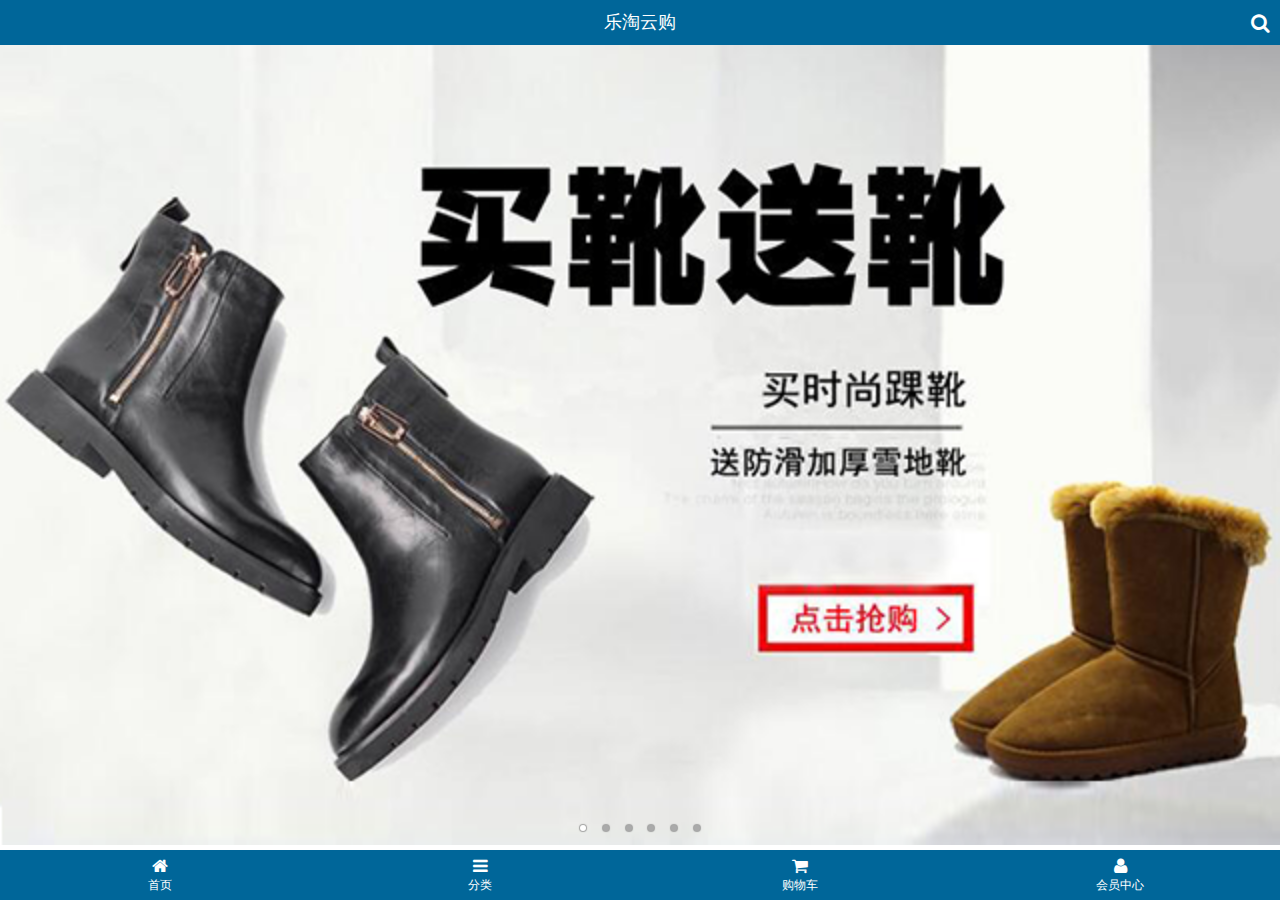
<file: public/LTmobile/index.html>
<!DOCTYPE html>
<html lang="en">
<head>
    <meta charset="UTF-8">
    <meta name="viewport" content="width=device-width, user-scalable=no, initial-scale=1.0">
    <meta http-equiv="X-UA-Compatible" content="ie=edge">
    <title>乐淘----W</title>

    <link type="image/x-icon" rel="shortcut icon" href="./images/favicon.ico">

    <!-- 1、mui的css -->
    <link rel="stylesheet" href="./lib/mui/css/mui.min.css">
    <!-- 2、图标css -->
    <link rel="stylesheet" href="./lib/fontAwesome/css/font-awesome.min.css">
    <!-- 3、自己的css -->
    <link rel="stylesheet" href="./less/index.css">
</head>
<body>
   <header id="header">
        <h4>乐淘云购</h4>
        <a href="#" class="icon-search">
            <i class="fa fa-search"></i>
        </a>
   </header>

   <main id="main" class="mui-scroll-wrapper">
        <div class="mui-scroll">
            <section id="slide">
                    <div class="mui-slider">
                        <div class="mui-slider-group mui-slider-loop">
                            <div class="mui-slider-item mui-slider-item-duplicate">
                                <a href="#">
                                    <img src="./images/banner6.png" alt="">
                                </a>
                            </div>
                            <!--第一个内容区容器-->
                            <div class="mui-slider-item">
                            <!-- 具体内容 -->
                                <a href="#">
                                    <img src="./images/banner1.png" alt="">
                                </a>
                            </div>
                            <div class="mui-slider-item">
                                <a href="#">
                                    <img src="./images/banner2.png" alt="">
                                </a>
                            </div>
                            <div class="mui-slider-item">
                                <a href="#">
                                    <img src="./images/banner3.png" alt="">
                                </a>
                            </div>
                            <div class="mui-slider-item">
                                <a href="#">
                                    <img src="./images/banner4.png" alt="">
                                </a>
                            </div>
                            <div class="mui-slider-item">
                                <a href="#">
                                    <img src="./images/banner5.png" alt="">
                                </a>
                            </div>
                            <div class="mui-slider-item">
                                <a href="#">
                                    <img src="./images/banner6.png" alt="">
                                </a>
                            </div>
                            <div class="mui-slider-item mui-slider-item-duplicate">
                                <a href="#">
                                    <img src="./images/banner1.png" alt="">
                                </a>
                            </div>
                        </div>
                        <div class="mui-slider-indicator">
                            <div class="mui-indicator mui-active"></div>
                            <div class="mui-indicator"></div>
                            <div class="mui-indicator"></div>
                            <div class="mui-indicator"></div>
                            <div class="mui-indicator"></div>
                            <div class="mui-indicator"></div>
                        </div>
                    </div>
            </section>
            <nav id="nav">
                <div class="mui-row">
                    <div class="mui-col-xs-4">
                        <a href="#" class="nav-list">
                            <img src="./images/nav1.png" alt="">
                        </a>
                    </div>
                    <div class="mui-col-xs-4">
                        <a href="#" class="nav-list">
                            <img src="./images/nav2.png" alt="">
                        </a>
                    </div>
                    <div class="mui-col-xs-4">
                        <a href="#" class="nav-list">
                            <img src="./images/nav3.png" alt="">
                        </a>
                    </div>
                    <div class="mui-col-xs-4">
                        <a href="#" class="nav-list">
                            <img src="./images/nav4.png" alt="">
                        </a>
                    </div>
                    <div class="mui-col-xs-4">
                        <a href="#" class="nav-list">
                            <img src="./images/nav5.png" alt="">
                        </a>
                    </div>
                    <div class="mui-col-xs-4">
                        <a href="#" class="nav-list">
                            <img src="./images/nav6.png" alt="">
                        </a>
                    </div>
                </div>
            </nav>
            <!-- 广告栏 begin -->
            <section id="adv" class="clearfix">
                <div class="adv-left">
                    <div class="mui-row">
                        <div class="mui-col-xs-6">
                            <a href="#">
                                <img src="./images/active1.png" alt="">
                            </a>                            
                        </div>
                        <div class="mui-col-xs-6">
                            <a href="#">
                                <img src="./images/active2.png" alt="">
                            </a>  
                        </div>
                        <div class="mui-col-xs-6">
                            <a href="#">
                                <img src="./images/active4.png" alt="">
                            </a>  
                        </div>
                        <div class="mui-col-xs-6">
                            <a href="#">
                                <img src="./images/active5.png" alt="">
                            </a>  
                        </div>
                    </div>
                </div>
                <div class="adv-right">
                    <a href="#" style="background-color:#94cdc4;">
                        <img src="./images/active3.png" alt="">
                    </a>
                </div>
            </section>
            <!-- 广告栏 end -->
            <section id="brand">
                <h5>
                    <img src="./images/title0.png" alt="">
                </h5>
                <div class="mui-row">
                    <div class="mui-col-xs-3">
                        <a href="#" class="brand-list">
                            <img src="./images/brand1.png" alt="">
                        </a>
                    </div>
                    <div class="mui-col-xs-3">
                        <a href="#" class="brand-list">
                            <img src="./images/brand2.png" alt="">
                        </a>
                    </div>
                    <div class="mui-col-xs-3">
                        <a href="#" class="brand-list">
                            <img src="./images/brand3.png" alt="">
                        </a>
                    </div>
                    <div class="mui-col-xs-3">
                        <a href="#" class="brand-list">
                            <img src="./images/brand4.png" alt="">
                        </a>
                    </div>
                    <div class="mui-col-xs-3">
                        <a href="#" class="brand-list">
                            <img src="./images/brand5.png" alt="">
                        </a>
                    </div>
                    <div class="mui-col-xs-3">
                        <a href="#" class="brand-list">
                            <img src="./images/brand6.png" alt="">
                        </a>
                    </div>
                    <div class="mui-col-xs-3">
                        <a href="#" class="brand-list">
                            <img src="./images/brand7.png" alt="">
                        </a>
                    </div>
                    <div class="mui-col-xs-3">
                        <a href="#" class="brand-list">
                            <img src="./images/brand8.png" alt="">
                        </a>
                    </div>
                </div>  
            </section>
            <section id="sport">
                <h5>
                    <img src="./images/title4.png" alt="">
                </h5>
                <div class="goods-con">
                    <div class="mui-row">
                        <div class="mui-col-xs-6">
                            <div class="goods">
                                <a href="#">
                                    <img src="./images/product.jpg" alt="">
                                    <p class="goods-title">
                                        adidas阿迪达斯 男式 场下休闲篮球鞋S83700 
                                    </p>
                                    <p class="goods-price">
                                        <span>￥560.00</span>
                                        <del>￥888.00</del>
                                    </p>
                                </a>
                                <button type="button" class="product-buy mui-btn mui-btn-primary">立即购买</button>
                            </div>
                        </div>
                        <div class="mui-col-xs-6">
                            <div class="goods">
                                <a href="#">
                                    <img src="./images/product.jpg" alt="">
                                    <p class="goods-title">
                                        adidas阿迪达斯 男式 场下休闲篮球鞋S83700 
                                    </p>
                                    <p class="goods-price">
                                        <span>￥560.00</span>
                                        <del>￥888.00</del>
                                    </p>
                                </a>
                                <button type="button" class="product-buy mui-btn mui-btn-primary">立即购买</button>
                            </div>
                        </div>
                    </div>
                </div>
            </section>
            <section id="woman">
                <h5>
                    <img src="./images/title2.png" alt="">
                </h5>
                <div class="goods-con">
                    <div class="mui-row">
                        <div class="mui-col-xs-6">
                            <div class="goods">
                                <a href="#">
                                    <img src="./images/product.jpg" alt="">
                                    <p class="goods-title">
                                        adidas阿迪达斯 男式 场下休闲篮球鞋S83700 
                                    </p>
                                    <p class="goods-price">
                                        <span>￥560.00</span>
                                        <del>￥888.00</del>
                                    </p>
                                </a>
                                <button type="button" class="product-buy mui-btn mui-btn-primary">立即购买</button>
                            </div>
                        </div>
                        <div class="mui-col-xs-6">
                            <div class="goods">
                                <a href="#">
                                    <img src="./images/product.jpg" alt="">
                                    <p class="goods-title">
                                        adidas阿迪达斯 男式 场下休闲篮球鞋S83700 
                                    </p>
                                    <p class="goods-price">
                                        <span>￥560.00</span>
                                        <del>￥888.00</del>
                                    </p>
                                </a>
                                <button type="button" class="product-buy mui-btn mui-btn-primary">立即购买</button>
                            </div>
                        </div>
                    </div>
                </div>
            </section>
            <section id="man">
                <h5>
                    <img src="./images/title3.png" alt="">
                </h5>
                <div class="goods-con">
                    <div class="mui-row">
                        <div class="mui-col-xs-6">
                            <div class="goods">
                                <a href="#">
                                    <img src="./images/product.jpg" alt="">
                                    <p class="goods-title">
                                        adidas阿迪达斯 男式 场下休闲篮球鞋S83700 
                                    </p>
                                    <p class="goods-price">
                                        <span>￥560.00</span>
                                        <del>￥888.00</del>
                                    </p>
                                </a>
                                <button type="button" class="product-buy mui-btn mui-btn-primary">立即购买</button>
                            </div>
                        </div>
                        <div class="mui-col-xs-6">
                            <div class="goods">
                                <a href="#">
                                    <img src="./images/product.jpg" alt="">
                                    <p class="goods-title">
                                        adidas阿迪达斯 男式 场下休闲篮球鞋S83700 
                                    </p>
                                    <p class="goods-price">
                                        <span>￥560.00</span>
                                        <del>￥888.00</del>
                                    </p>
                                </a>
                                <button type="button" class="product-buy mui-btn mui-btn-primary">立即购买</button>
                            </div>
                        </div>
                    </div>
                </div>
            </section>
        </div>
   </main>

   <footer id="footer">
        <div class="mui-row">
            <div class="mui-col-xs-3">
                <a href="./index.html" class="fa fa-home">
                    <p>首页</p>
                </a>
            </div>
            <div class="mui-col-xs-3">
                <a href="./category.html" class="fa fa-bars">
                    <p>分类</p>
                </a>
            </div>
            <div class="mui-col-xs-3">
                <a href="#" class="fa fa-shopping-cart">
                    <p>购物车</p>
                </a>
            </div>
            <div class="mui-col-xs-3">
                <a href="#" class="fa fa-user">
                    <p>会员中心</p>
                </a>
            </div>
        </div>
   </footer>

   <!-- 引入zepto的JS文件 （操作DOM和Ajax）-->
   <script src="./lib/zepto/zepto.min.js"></script>
   <!-- 引入mui的JS文件 -->
   <script src="./lib/mui/js/mui.min.js"></script>
   <!-- 引入模板引擎JS文件 -->
   <script src="./lib/artTemplate/template.js"></script>
   <!-- 引入主页的JS的文件 -->
   <script src="./js/index.js"></script>

</body>
</html>
</file>
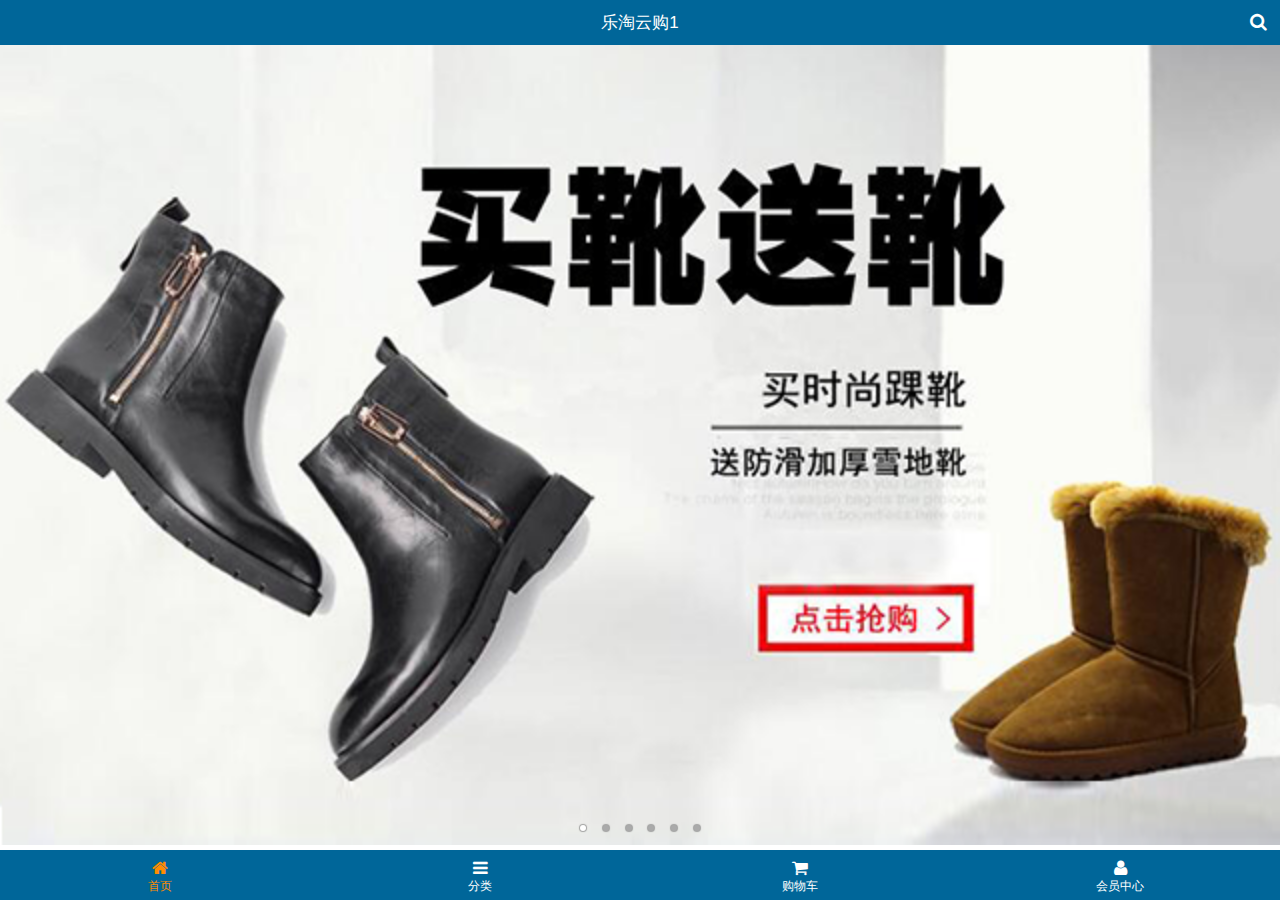
<file: public/mobile/index.html>
<!DOCTYPE html>
<html>
<head lang="en">
    <meta charset="UTF-8">
    <meta name="viewport" content="width=device-width, user-scalable=no, initial-scale=1.0"/>
    <meta content="yes" name="apple-mobile-web-app-capable">
    <meta content="black" name="apple-mobile-web-app-status-bar-style">
    <meta content="telephone=no" name="format-detection">
    <title>乐淘</title>
    <meta name="description" content="乐淘是中国最大的正品运动鞋、皮鞋网上专卖。乐淘网经营的品牌包括耐克、阿迪达斯、李宁、匡威等国内外知名品牌的篮球鞋,板鞋,休闲鞋,跑步鞋,帆布...">
    <meta name="Keywords" content="乐淘 乐淘鞋城 买鞋子 上乐淘 运动鞋 篮球鞋 帆布鞋 跑步鞋 男鞋 女鞋 足球鞋 休闲鞋 凉鞋 户外鞋 布洛克 高跟鞋 单鞋 豆豆鞋 乐福鞋 牛津鞋 凉拖 皮鞋 短靴 长靴 登山鞋 徒步鞋 硫化鞋 训练鞋 溯溪鞋 越野鞋 板鞋 足球鞋 网球鞋 赛车鞋 雪地靴 马丁靴 商务 英伦">
    <link type="image/x-icon" rel="shortcut icon" href="images/favicon.ico">
    <link rel="stylesheet" href="res/mui/css/mui.min.css"/>
    <link rel="stylesheet" href="res/fontAwesome/css/font-awesome.min.css"/>
    <link rel="stylesheet" href="css/common.css"/>
    <link rel="stylesheet" href="css/index.css"/>
</head>
<body>
<div class="cz_layout">
    <header class="cz_topBar">
        <span>乐淘云购1</span>
        <a class="icon_search fa fa-search" href="search.html"></a>
    </header>
    <div class="cz_container mui-scroll-wrapper">
        <div class="mui-scroll">
            <div class="cz_banner mui-slider">
                <div class="mui-slider-group mui-slider-loop">
                    <div class="mui-slider-item mui-slider-item-duplicate">
                        <a href="#"><img src="images/banner6.png"></a>
                    </div>
                    <div class="mui-slider-item mui-active">
                        <a href="#"><img src="images/banner1.png"></a>
                    </div>
                    <div class="mui-slider-item">
                        <a href="#"><img src="images/banner2.png"></a>
                    </div>
                    <div class="mui-slider-item">
                        <a href="#"><img src="images/banner3.png"></a>
                    </div>
                    <div class="mui-slider-item">
                        <a href="#"><img src="images/banner4.png"></a>
                    </div>
                    <div class="mui-slider-item">
                        <a href="#"><img src="images/banner5.png"></a>
                    </div>
                    <div class="mui-slider-item">
                        <a href="#"><img src="images/banner6.png"></a>
                    </div>
                    <div class="mui-slider-item mui-slider-item-duplicate">
                        <a href="#"><img src="images/banner1.png"></a>
                    </div>
                </div>
                <div class="mui-slider-indicator">
                    <div class="mui-indicator mui-active"></div>
                    <div class="mui-indicator"></div>
                    <div class="mui-indicator"></div>
                    <div class="mui-indicator"></div>
                    <div class="mui-indicator"></div>
                    <div class="mui-indicator"></div>
                </div>
            </div>
            <!--<div class="cz_search">
                <form action="">
                    <input class="search_input" type="search" placeholder="搜索你喜欢的商品">
                </form>
                <a class="search_btn" href="javascript:;">搜索</a>
            </div>-->
            <div class="cz_cate mui-clearfix">
                <a href="#"><img src="images/nav1.png" alt=""/></a>
                <a href="#"><img src="images/nav2.png" alt=""/></a>
                <a href="#"><img src="images/nav3.png" alt=""/></a>
                <a href="#"><img src="images/nav4.png" alt=""/></a>
                <a href="#"><img src="images/nav5.png" alt=""/></a>
                <a href="#"><img src="images/nav6.png" alt=""/></a>
            </div>
            <div class="cz_active">
                <a href="#">
                    <img src="images/active1.png" alt=""/>
                    <img src="images/active2.png" alt=""/>
                </a>
                <a href="#">
                    <img src="images/active3.png" alt=""/>
                </a>
                <a href="#">
                    <img src="images/active4.png" alt=""/>
                    <img src="images/active5.png" alt=""/>
                </a>
            </div>
            <div class="cz_brand">
                <img src="images/title0.png" alt=""/>
                <ul>
                    <li><a href="#"><img src="images/brand1.png" alt=""/></a></li>
                    <li><a href="#"><img src="images/brand2.png" alt=""/></a></li>
                    <li><a href="#"><img src="images/brand3.png" alt=""/></a></li>
                    <li><a href="#"><img src="images/brand4.png" alt=""/></a></li>
                    <li><a href="#"><img src="images/brand5.png" alt=""/></a></li>
                    <li><a href="#"><img src="images/brand6.png" alt=""/></a></li>
                    <li><a href="#"><img src="images/brand7.png" alt=""/></a></li>
                    <li><a href="#"><img src="images/brand8.png" alt=""/></a></li>
                </ul>
            </div>
            <div class="cz_live">
                <img src="images/title1.png" alt=""/>
                <div class="mui-clearfix">
                    <a href="#" class="cz_product">
                        <div class="box">
                            <img src="images/product.jpg" alt=""/>
                            <p class="name">adidas阿迪达斯 男式 场下休闲篮球鞋S83700 </p>
                            <p><span class="price">&yen;560.00</span><span class="oldPrice">&yen;888.00</span></p>
                            <button class="button">立即购买</button>
                        </div>
                    </a>
                    <a href="#" class="cz_product">
                        <div class="box">
                            <img src="images/product.jpg" alt=""/>
                            <p class="name">adidas阿迪达斯 男式 场下休闲篮球鞋S83700 </p>
                            <p><span class="price">&yen;560.00</span><span class="oldPrice">&yen;888.00</span></p>
                            <button class="button">立即购买</button>
                        </div>
                    </a>
                    <a href="#" class="cz_product">
                        <div class="box">
                            <img src="images/product.jpg" alt=""/>
                            <p class="name">adidas阿迪达斯 男式 场下休闲篮球鞋S83700 </p>
                            <p><span class="price">&yen;560.00</span><span class="oldPrice">&yen;888.00</span></p>
                            <button class="button">立即购买</button>
                        </div>
                    </a>
                    <a href="#" class="cz_product">
                        <div class="box">
                            <img src="images/product.jpg" alt=""/>
                            <p class="name">adidas阿迪达斯 男式 场下休闲篮球鞋S83700 </p>
                            <p><span class="price">&yen;560.00</span><span class="oldPrice">&yen;888.00</span></p>
                            <button class="button">立即购买</button>
                        </div>
                    </a>
                </div>
            </div>
            <div class="cz_live">
                <img src="images/title2.png" alt=""/>
                <div class="mui-clearfix">
                    <a href="#" class="cz_product">
                        <div class="box">
                            <img src="images/product.jpg" alt=""/>
                            <p class="name">adidas阿迪达斯 男式 场下休闲篮球鞋S83700 </p>
                            <p><span class="price">&yen;560.00</span><span class="oldPrice">&yen;888.00</span></p>
                            <button class="button">立即购买</button>
                        </div>
                    </a>
                    <a href="#" class="cz_product">
                        <div class="box">
                            <img src="images/product.jpg" alt=""/>
                            <p class="name">adidas阿迪达斯 男式 场下休闲篮球鞋S83700 </p>
                            <p><span class="price">&yen;560.00</span><span class="oldPrice">&yen;888.00</span></p>
                            <button class="button">立即购买</button>
                        </div>
                    </a>
                    <a href="#" class="cz_product">
                        <div class="box">
                            <img src="images/product.jpg" alt=""/>
                            <p class="name">adidas阿迪达斯 男式 场下休闲篮球鞋S83700 </p>
                            <p><span class="price">&yen;560.00</span><span class="oldPrice">&yen;888.00</span></p>
                            <button class="button">立即购买</button>
                        </div>
                    </a>
                    <a href="#" class="cz_product">
                        <div class="box">
                            <img src="images/product.jpg" alt=""/>
                            <p class="name">adidas阿迪达斯 男式 场下休闲篮球鞋S83700 </p>
                            <p><span class="price">&yen;560.00</span><span class="oldPrice">&yen;888.00</span></p>
                            <button class="button">立即购买</button>
                        </div>
                    </a>
                </div>
            </div>
            <div class="cz_live">
                <img src="images/title3.png" alt=""/>
                <div class="mui-clearfix">
                    <a href="#" class="cz_product">
                        <div class="box">
                            <img src="images/product.jpg" alt=""/>
                            <p class="name">adidas阿迪达斯 男式 场下休闲篮球鞋S83700 </p>
                            <p><span class="price">&yen;560.00</span><span class="oldPrice">&yen;888.00</span></p>
                            <button class="button">立即购买</button>
                        </div>
                    </a>
                    <a href="#" class="cz_product">
                        <div class="box">
                            <img src="images/product.jpg" alt=""/>
                            <p class="name">adidas阿迪达斯 男式 场下休闲篮球鞋S83700 </p>
                            <p><span class="price">&yen;560.00</span><span class="oldPrice">&yen;888.00</span></p>
                            <button class="button">立即购买</button>
                        </div>
                    </a>
                    <a href="#" class="cz_product">
                        <div class="box">
                            <img src="images/product.jpg" alt=""/>
                            <p class="name">adidas阿迪达斯 男式 场下休闲篮球鞋S83700 </p>
                            <p><span class="price">&yen;560.00</span><span class="oldPrice">&yen;888.00</span></p>
                            <button class="button">立即购买</button>
                        </div>
                    </a>
                    <a href="#" class="cz_product">
                        <div class="box">
                            <img src="images/product.jpg" alt=""/>
                            <p class="name">adidas阿迪达斯 男式 场下休闲篮球鞋S83700 </p>
                            <p><span class="price">&yen;560.00</span><span class="oldPrice">&yen;888.00</span></p>
                            <button class="button">立即购买</button>
                        </div>
                    </a>
                </div>
            </div>
        </div>
    </div>
    <footer class="cz_tabs">
        <a class="tab_home fa fa-home now" href="index.html"><span>首页</span></a>
        <a class="tab_cate fa fa-bars" href="cate.html"><span>分类</span></a>
        <a class="tab_cart fa fa-shopping-cart" href="cart.html"><span>购物车</span></a>
        <a class="tab_user fa fa-user" href="user/index.html"><span>会员中心</span></a>
    </footer>
</div>
<script src="res/mui/js/mui.min.js"></script>
<script src="res/artTemplate/template-native.js"></script>
<script src="res/zepto/zepto.min.js"></script>
<script src="js/common.js"></script>
<script src="js/index.js"></script>
</body>
</html>
</file>
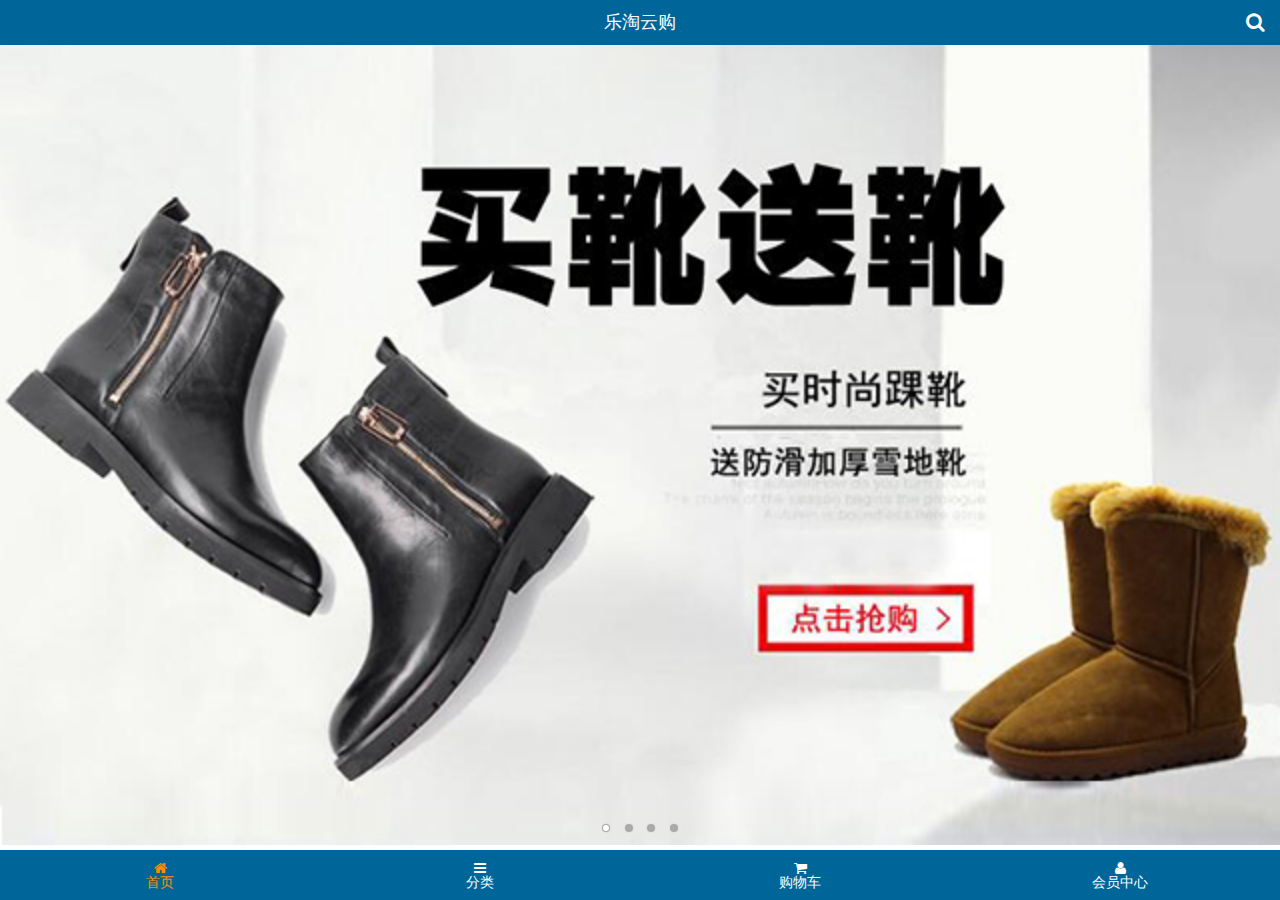
<file: public/mobile1/index.html>
<!DOCTYPE html>
<html lang="en">

<head>
    <meta charset="UTF-8">
    <meta name="viewport" content="width=device-width, user-scalable=no, initial-scale=1.0, maximum-scale=1.0, minimum-scale=1.0">
    <title>Document</title>
    <!-- 1. 引入mui的css文件  -->
    <link rel="stylesheet" href="lib/mui/css/mui.css">
    <!-- 2. 引入字体图标的css文件 -->
    <link rel="stylesheet" href="lib/fontAwesome/css/font-awesome.css">
    <!-- 3. 引入主页的less文件 -->
    <link rel="stylesheet/less" href="less/index.less">
    <!-- 4. 引入less的编译器文件 -->
    <script src="lib/less/less.js"></script>
</head>

<body>
    <!-- 头部区域 -->
    <header id="header">
        <h4>乐淘云购</h4>
        <a href="" class="fa-search"></a>
    </header>
    <!-- 主体内容 -->
    <main id="main" class="mui-scroll-wrapper">
        <div class="mui-scroll">
            <!-- 轮播图区域 -->
            <section id="slide">
                <div class="mui-slider">
                    <div class="mui-slider-group mui-slider-loop">
                        <!--第四个内容区-->
                        <div class="mui-slider-item mui-slider-item-duplicate">
                            <!-- 具体内容 -->
                            <a href="#">
                                <img src="images/banner4.png" alt="">
                            </a>
                        </div>
                        <!--第一个内容区容器-->
                        <div class="mui-slider-item mui-active">
                            <!-- 具体内容 -->
                            <a href="#">
                                <img src="images/banner1.png" alt="">
                            </a>
                        </div>
                        <!--第二个内容区-->
                        <div class="mui-slider-item">
                            <!-- 具体内容 -->
                            <a href="#">
                                <img src="images/banner2.png" alt="">
                            </a>
                        </div>
                        <!--第三个内容区-->
                        <div class="mui-slider-item">
                            <!-- 具体内容 -->
                            <a href="#">
                                <img src="images/banner3.png" alt="">
                            </a>
                        </div>
                        <!--第四个内容区-->
                        <div class="mui-slider-item">
                            <!-- 具体内容 -->
                            <a href="#">
                                <img src="images/banner4.png" alt="">
                            </a>
                        </div>
                        <!--第一个内容区容器-->
                        <div class="mui-slider-item mui-slider-item-duplicate">
                            <!-- 具体内容 -->
                            <a href="#">
                                <img src="images/banner1.png" alt="">
                            </a>
                        </div>
                    </div>
                    <div class="mui-slider-indicator">
                        <div class="mui-indicator mui-active"></div>
                        <div class="mui-indicator"></div>
                        <div class="mui-indicator"></div>
                        <div class="mui-indicator"></div>
                    </div>
                </div>
            </section>
            <!-- 导航区域 -->
            <nav id="nav">
                <div class="mui-row">
                    <div class="mui-col-xs-4">
                        <a href="#"><img src="images/nav1.png" alt=""></a>
                    </div>
                    <div class="mui-col-xs-4">
                        <a href="#"><img src="images/nav2.png" alt=""></a>
                    </div>
                    <div class="mui-col-xs-4">
                        <a href="#"><img src="images/nav3.png" alt=""></a>
                    </div>
                    <div class="mui-col-xs-4">
                        <a href="#"><img src="images/nav4.png" alt=""></a>
                    </div>
                    <div class="mui-col-xs-4">
                        <a href="#"><img src="images/nav5.png" alt=""></a>
                    </div>
                    <div class="mui-col-xs-4">
                        <a href="#"><img src="images/nav6.png" alt=""></a>
                    </div>
                </div>
            </nav>
            <!-- 品牌专区 -->
            <section id="brand-aria">
                <a href="#" class="brand-title">
                    <img src="images/title0.png" alt="">
                </a>
                <div class="mui-row brand-body">
                    <div class="mui-col-xs-3">
                        <a href="#"><img src="images/brand1.png" alt=""></a>
                    </div>
                    <div class="mui-col-xs-3">
                        <a href="#"><img src="images/brand2.png" alt=""></a>
                    </div>
                    <div class="mui-col-xs-3">
                        <a href="#"><img src="images/brand3.png" alt=""></a>
                    </div>
                    <div class="mui-col-xs-3">
                        <a href="#"><img src="images/brand4.png" alt=""></a>
                    </div>
                    <div class="mui-col-xs-3">
                        <a href="#"><img src="images/brand5.png" alt=""></a>
                    </div>
                    <div class="mui-col-xs-3">
                        <a href="#"><img src="images/brand6.png" alt=""></a>
                    </div>
                    <div class="mui-col-xs-3">
                        <a href="#"><img src="images/brand7.png" alt=""></a>
                    </div>
                    <div class="mui-col-xs-3">
                        <a href="#"><img src="images/brand8.png" alt=""></a>
                    </div>
                </div>
            </section>
            <!-- 运动专区 -->
            <section id="sport-aria">
                <a href="#" class="brand-title">
                    <img src="images/title1.png" alt="">
                </a>
                <div class="mui-row">
                    <div class="mui-col-xs-6">
                        <div class="product">
                            <a href="#" class="product-img">
                                <img src="images/product.jpg" alt="">
                            </a>
                            <p class="product-name">adidas阿迪达斯 男式 场下休闲篮球鞋S83700 </p>
                            <div class="product-price">
                                <span>￥560.00</span>
                                <span>￥888.00</span>
                            </div>
                            <button class="mui-btn mui-btn-primary">立即购买</button>
                        </div>
                    </div>
                    <div class="mui-col-xs-6">
                        <div class="product">
                            <a href="#" class="product-img">
                                <img src="images/product.jpg" alt="">
                            </a>
                            <p class="product-name">adidas阿迪达斯 男式 场下休闲篮球鞋S83700 </p>
                            <div class="product-price">
                                <span>￥560.00</span>
                                <span>￥888.00</span>
                            </div>
                            <button class="mui-btn mui-btn-primary">立即购买</button>
                        </div>
                    </div>
                    <div class="mui-col-xs-6">
                        <div class="product">
                            <a href="#" class="product-img">
                                <img src="images/product.jpg" alt="">
                            </a>
                            <p class="product-name">adidas阿迪达斯 男式 场下休闲篮球鞋S83700 </p>
                            <div class="product-price">
                                <span>￥560.00</span>
                                <span>￥888.00</span>
                            </div>
                            <button class="mui-btn mui-btn-primary">立即购买</button>
                        </div>
                    </div>
                    <div class="mui-col-xs-6">
                        <div class="product">
                            <a href="#" class="product-img">
                                <img src="images/product.jpg" alt="">
                            </a>
                            <p class="product-name">adidas阿迪达斯 男式 场下休闲篮球鞋S83700 </p>
                            <div class="product-price">
                                <span>￥560.00</span>
                                <span>￥888.00</span>
                            </div>
                            <button class="mui-btn mui-btn-primary">立即购买</button>
                        </div>
                    </div>
                </div>
            </section>
            <!-- 女士专区 -->
            <section id="women-aria">
                <a href="#" class="brand-title">
                    <img src="images/title2.png" alt="">
                </a>
                <div class="mui-row">
                    <div class="mui-col-xs-6">
                        <div class="product">
                            <a href="#" class="product-img">
                                <img src="images/product.jpg" alt="">
                            </a>
                            <p class="product-name">adidas阿迪达斯 男式 场下休闲篮球鞋S83700 </p>
                            <div class="product-price">
                                <span>￥560.00</span>
                                <span>￥888.00</span>
                            </div>
                            <button class="mui-btn mui-btn-primary">立即购买</button>
                        </div>
                    </div>
                    <div class="mui-col-xs-6">
                        <div class="product">
                            <a href="#" class="product-img">
                                <img src="images/product.jpg" alt="">
                            </a>
                            <p class="product-name">adidas阿迪达斯 男式 场下休闲篮球鞋S83700 </p>
                            <div class="product-price">
                                <span>￥560.00</span>
                                <span>￥888.00</span>
                            </div>
                            <button class="mui-btn mui-btn-primary">立即购买</button>
                        </div>
                    </div>
                    <div class="mui-col-xs-6">
                        <div class="product">
                            <a href="#" class="product-img">
                                <img src="images/product.jpg" alt="">
                            </a>
                            <p class="product-name">adidas阿迪达斯 男式 场下休闲篮球鞋S83700 </p>
                            <div class="product-price">
                                <span>￥560.00</span>
                                <span>￥888.00</span>
                            </div>
                            <button class="mui-btn mui-btn-primary">立即购买</button>
                        </div>
                    </div>
                    <div class="mui-col-xs-6">
                        <div class="product">
                            <a href="#" class="product-img">
                                <img src="images/product.jpg" alt="">
                            </a>
                            <p class="product-name">adidas阿迪达斯 男式 场下休闲篮球鞋S83700 </p>
                            <div class="product-price">
                                <span>￥560.00</span>
                                <span>￥888.00</span>
                            </div>
                            <button class="mui-btn mui-btn-primary">立即购买</button>
                        </div>
                    </div>
                </div>
            </section>
            <!-- 男士专区 -->
            <section id="man-aria">
                <a href="#" class="brand-title">
                    <img src="images/title3.png" alt="">
                </a>
                <div class="mui-row">
                    <div class="mui-col-xs-6">
                        <div class="product">
                            <a href="#" class="product-img">
                                <img src="images/product.jpg" alt="">
                            </a>
                            <p class="product-name">adidas阿迪达斯 男式 场下休闲篮球鞋S83700 </p>
                            <div class="product-price">
                                <span>￥560.00</span>
                                <span>￥888.00</span>
                            </div>
                            <button class="mui-btn mui-btn-primary">立即购买</button>
                        </div>
                    </div>
                    <div class="mui-col-xs-6">
                        <div class="product">
                            <a href="#" class="product-img">
                                <img src="images/product.jpg" alt="">
                            </a>
                            <p class="product-name">adidas阿迪达斯 男式 场下休闲篮球鞋S83700 </p>
                            <div class="product-price">
                                <span>￥560.00</span>
                                <span>￥888.00</span>
                            </div>
                            <button class="mui-btn mui-btn-primary">立即购买</button>
                        </div>
                    </div>
                    <div class="mui-col-xs-6">
                        <div class="product">
                            <a href="#" class="product-img">
                                <img src="images/product.jpg" alt="">
                            </a>
                            <p class="product-name">adidas阿迪达斯 男式 场下休闲篮球鞋S83700 </p>
                            <div class="product-price">
                                <span>￥560.00</span>
                                <span>￥888.00</span>
                            </div>
                            <button class="mui-btn mui-btn-primary">立即购买</button>
                        </div>
                    </div>
                    <div class="mui-col-xs-6">
                        <div class="product">
                            <a href="#" class="product-img">
                                <img src="images/product.jpg" alt="">
                            </a>
                            <p class="product-name">adidas阿迪达斯 男式 场下休闲篮球鞋S83700 </p>
                            <div class="product-price">
                                <span>￥560.00</span>
                                <span>￥888.00</span>
                            </div>
                            <button class="mui-btn mui-btn-primary">立即购买</button>
                        </div>
                    </div>
                </div>
            </section>
        </div>
    </main>
    <!-- 底部区域 -->
    <footer id="footer">
        <div class="mui-row">
            <a href="index.html" class="mui-col-xs-3 fa-home active">
                <span>首页</span>
            </a>
            <a href="category.html" class="mui-col-xs-3 fa-bars">
                <span>分类</span>
            </a>
            <a href="cart.html" class="mui-col-xs-3 fa-shopping-cart">
                <span>购物车</span>
            </a>
            <a href="my.html" class="mui-col-xs-3 fa-user">
                <span>会员中心</span>
            </a>
        </div>
    </footer>
    <!-- 5. 引入mui的JS文件 -->
    <script src="lib/mui/js/mui.js"></script>
    <!-- 6. 引入模板引擎的JS文件 -->
    <script src="lib/artTemplate/template.js"></script>
    <!-- 7. 引入zepto的Js文件 -->
    <script src="lib/zepto/zepto.js"></script>
    <!-- 8. 引入主页的JS文件 -->
    <script src="js/index.js"></script>
    <script src="js/rem.js"></script>
</body>

</html>
</file>
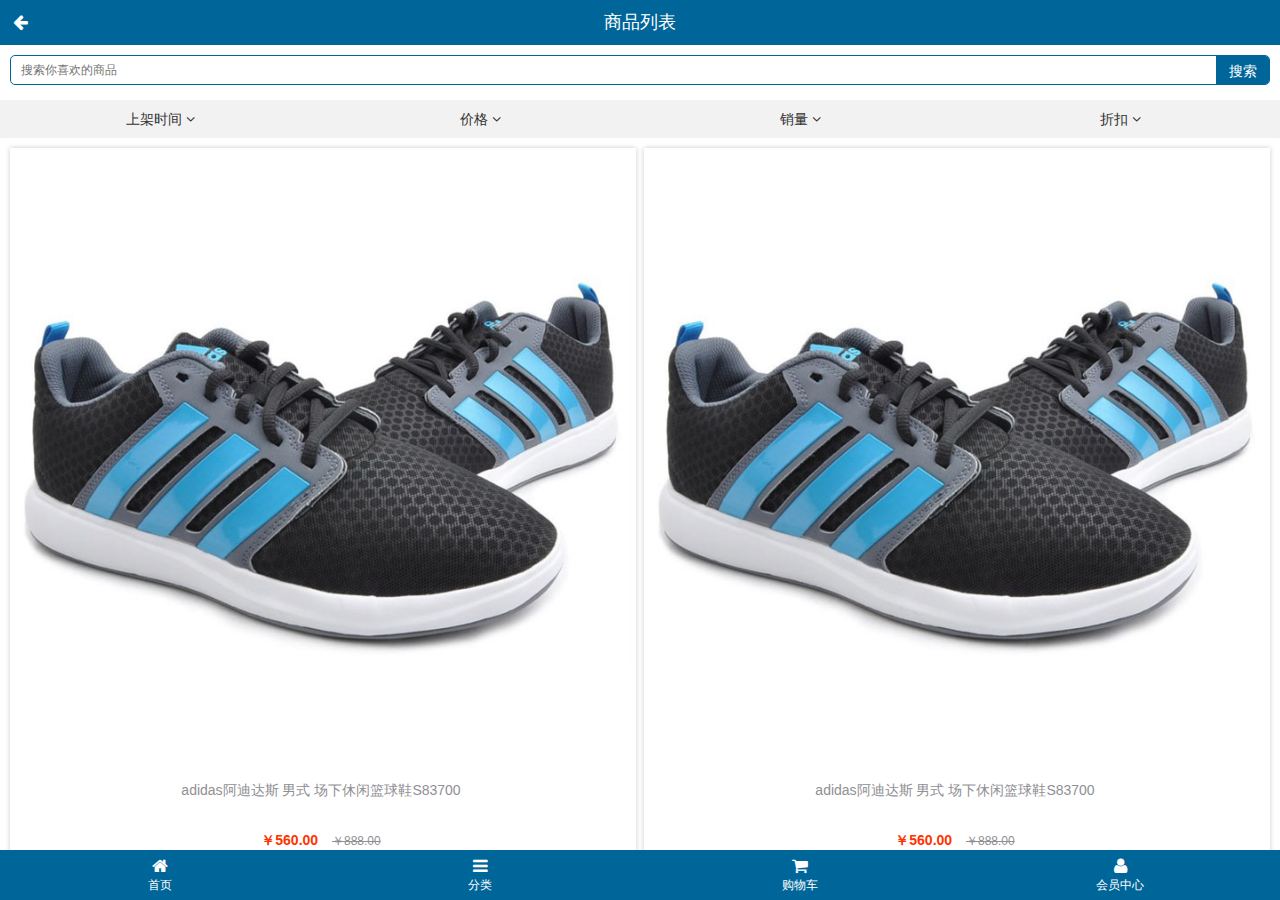
<file: public/LTmobile/productList.html>
<!DOCTYPE html>
<html lang="en">
<head>
    <meta charset="UTF-8">
    <meta name="viewport" content="width=device-width, initial-scale=1.0">
    <meta http-equiv="X-UA-Compatible" content="ie=edge">
    <title>乐淘-----产品</title>
    <link type="image/x-icon" rel="shortcut icon" href="./images/favicon.ico">
    <!-- 1、mui的css -->
    <link rel="stylesheet" href="./lib/mui/css/mui.min.css">
    <!-- 2、图标css -->
    <link rel="stylesheet" href="./lib/fontAwesome/css/font-awesome.min.css">
    <!-- 3、自己的css -->
    <link rel="stylesheet" href="./less/productList.css">
</head>
<body>
    <header id="header">
        <a href="#" class="fa-arrow-left back"></a>
        <h4>商品列表</h4>
    </header>

    <main id="main">
        <section id="searchWrap">
            <form action="">
                <input type="search" placeholder="搜索你喜欢的商品" id="searchId">
                <button type="button" id="search-submitButton">搜索</button>
            </form>
        </section>
        <section id="productWrap">
            <div class="product-sorting">
                <div class="mui-row">
                    <div class="mui-col-xs-3">
                        <a href="#">上架时间<i class="fa fa-angle-down"></i></a>
                    </div>
                    <div class="mui-col-xs-3">
                        <a href="#">价格<i class="fa fa-angle-down"></i></a>
                    </div>
                    <div class="mui-col-xs-3">
                        <a href="#">销量<i class="fa fa-angle-down"></i></a>
                    </div>
                    <div class="mui-col-xs-3">
                        <a href="#">折扣<i class="fa fa-angle-down"></i></a>
                    </div>
                </div>
            </div>
            <div class="product-content">
                <div class="goods-con">
                    <div class="mui-row">
                        <div class="mui-col-xs-6">
                            <div class="goods">
                                <a href="#">
                                    <img src="./images/product.jpg" alt="">
                                    <p class="goods-title">
                                        adidas阿迪达斯 男式 场下休闲篮球鞋S83700 
                                    </p>
                                    <p class="goods-price">
                                        <span>￥560.00</span>
                                        <del>￥888.00</del>
                                    </p>
                                </a>
                                <button type="button" class="product-buy mui-btn mui-btn-primary">立即购买</button>
                            </div>
                        </div>
                        <div class="mui-col-xs-6">
                            <div class="goods">
                                <a href="#">
                                    <img src="./images/product.jpg" alt="">
                                    <p class="goods-title">
                                        adidas阿迪达斯 男式 场下休闲篮球鞋S83700 
                                    </p>
                                    <p class="goods-price">
                                        <span>￥560.00</span>
                                        <del>￥888.00</del>
                                    </p>
                                </a>
                                <button type="button" class="product-buy mui-btn mui-btn-primary">立即购买</button>
                            </div>
                        </div>
                    </div>
                </div>                
            </div>
        </section>
    </main>

    <footer id="footer">
        <div class="mui-row">
            <div class="mui-col-xs-3">
                <a href="./index.html" class="fa fa-home">
                    <p>首页</p>
                </a>
            </div>
            <div class="mui-col-xs-3">
                <a href="./category.html" class="fa fa-bars">
                    <p>分类</p>
                </a>
            </div>
            <div class="mui-col-xs-3">
                <a href="#" class="fa fa-shopping-cart">
                    <p>购物车</p>
                </a>
            </div>
            <div class="mui-col-xs-3">
                <a href="#" class="fa fa-user">
                    <p>会员中心</p>
                </a>
            </div>
        </div>
    </footer> 
    
   <!-- 引入zepto的JS文件 （操作DOM和Ajax）-->
   <script src="./lib/zepto/zepto.min.js"></script>
   <!-- 引入mui的JS文件 -->
   <script src="./lib/mui/js/mui.min.js"></script>
   <!-- 引入模板引擎JS文件 -->
   <script src="./lib/artTemplate/template.js"></script>
   <!-- 引入分类的JS的文件 -->
   <script src="./js/search.js"></script>  
</body>
</html>
</file>
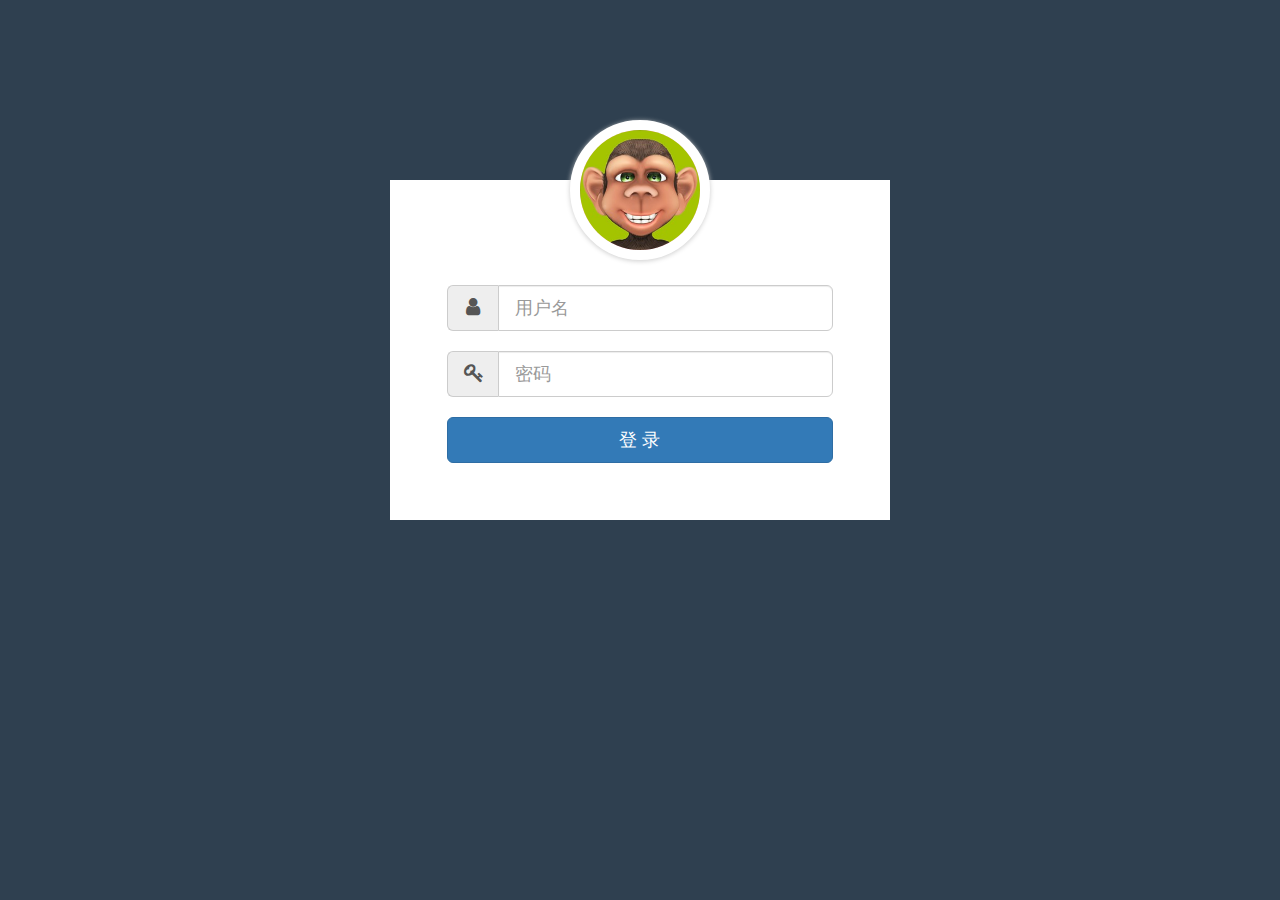
<file: public/manage/login.html>
<!DOCTYPE html>
<html lang="en">
<head>
    <meta charset="UTF-8">
    <title>乐淘 - 后台管理系统</title>
    <!--bootstrap 的样式-->
    <link rel="stylesheet" href="assets/bootstrap/css/bootstrap.min.css">
    <!--  小图标 -->
    <link rel="stylesheet" href="assets/font-awesome/css/font-awesome.css">
    <!-- 这个文件是页面的样式. -->
    <link rel="stylesheet" href="less/index.css">
</head>
<body>
<!-- 登录 -->
<div class="login">
    <div class="login-wrap">
        <div class="avatar">
            <img src="images/monkey.png" class="img-circle" alt="">
        </div>
        <form action="" class="col-md-offset-1 col-md-10">
            <div class="input-group input-group-lg">
                    <span class="input-group-addon">
                        <i class="fa fa-user"></i>
                    </span>
                <input type="text" class="form-control" id="username" placeholder="用户名">
            </div>
            <div class="input-group input-group-lg">
                    <span class="input-group-addon">
                        <i class="fa fa-key"></i>
                    </span>
                <input type="password" class="form-control" id="password" placeholder="密码">
            </div>
            <button type="button" class="btn btn-lg btn-primary btn-block">登 录</button>
        </form>
    </div>
</div>
<!--jQuery-->
<script src="assets/jquery/jquery.min.js"></script>
<!--bootstrap 的核心文件.-->
<script src="assets/bootstrap/js/bootstrap.min.js"></script>

<script>
    $(function () {

        function login() {

            var username = $("#username").val();
            var password = $("#password").val();

            if (!username) {
                alert("请输入正确的用户名");
                return;
            }
            if (!password) {
                alert("请输入正确的密码");
                return;
            }

            $.ajax({
                url: "/employee/employeeLogin",
                dataType: "json",
                type: "POST",
                data: {
                    username: username,
                    password: password
                },
                success: function (data) {
                    console.log(data);
                    if (data.success) {
                        //跳转到首页
                        window.location.href = "index.html";
                    } else {

                        alert(data.message);

                    }
                }
            })


        }

        /*给登录按钮添加点击事件，点击登录，处理逻辑*/
        $(".btn-lg").on("click", function () {
            login();
        });

        //我还需要做一个快捷点登录.

        $(document).keyup(function (event) {
            //判断event 的值keyCode 的值，
            //如果这个keyCode 的值等于13 ，说明用户按的是enter 键
            if (event.keyCode == 13) {
                login();
            }
        })

    })


</script>

</body>
</html>
</file>
<file: public/LTmobile/less/index.css>
html,
body {
  height: 100%;
}
* {
  margin: 0;
  padding: 0;
}
img {
  vertical-align: middle;
}
ul,
ol {
  list-style: none;
}
input {
  border: 0 none;
  outline: none;
}
[class^="fa-"],
[class*=" fa-"] {
  display: inline-block;
  font: normal normal normal 14px/1 FontAwesome;
  font-size: inherit;
  text-rendering: auto;
  -webkit-font-smoothing: antialiased;
}
.clearfix::after {
  content: '.';
  display: block;
  clear: both;
  visibility: hidden;
  height: 0;
}
#header {
  position: fixed;
  top: 0;
  left: 0;
  width: 100%;
  height: 45px;
  background-color: #006699;
  z-index: 999;
}
#header > h4 {
  line-height: 45px;
  color: #fff;
  text-align: center;
  margin: 0;
  font-weight: normal;
}
#header > a.icon-search {
  color: #fff;
  position: absolute;
  right: 10px;
  top: 50%;
  transform: translateY(-50%);
  font-size: 20px;
}
#header > a.back {
  width: 40px;
  line-height: 45px;
  color: #fff;
  position: absolute;
  left: 0;
  top: 0;
  text-align: center;
}
#header > form {
  padding: 0 35px 0 40px;
  margin-top: 22px;
  transform: translateY(-50%);
}
#header > form > input[type=search] {
  font-size: 14px;
  height: 30px;
  margin-bottom: 0;
  text-align: left;
  border-radius: 2px;
  padding-top: 0;
  padding-bottom: 0;
  line-height: 30px;
  background-color: #fff;
}
#main {
  height: 100%;
  overflow: hidden;
  padding: 45px 0 50px;
  background-color: #fff;
}
#footer {
  position: fixed;
  bottom: 0;
  left: 0;
  height: 50px;
  width: 100%;
  background-color: #006699;
  z-index: 999;
}
#footer > div a {
  padding: 8px 0;
  display: block;
  text-align: center;
  color: #fff;
}
#footer > div a.active > p {
  color: darkorange;
}
#footer > div a > p {
  color: #fff;
  font-size: 12px;
  margin-bottom: 0px;
  margin-top: 4px;
}
#searchWrap {
  margin-top: 10px;
  position: relative;
}
#searchWrap > form {
  width: 100%;
  padding-left: 10px;
  padding-right: 62px;
}
#searchWrap > form > input[type=search] {
  text-align: left;
  height: 30px;
  width: 100%;
  border: 1px solid #006699;
  border-radius: 0;
  border-top-left-radius: 5px;
  border-bottom-left-radius: 5px;
  background-color: #fff;
  padding: 4px 10px;
  font-size: 12px;
}
#searchWrap > form > button {
  background-color: #006699;
  border: 1px solid #006699;
  position: absolute;
  top: 0;
  right: 10px;
  height: 30px;
  border-radius: 0;
  border-top-right-radius: 5px;
  border-bottom-right-radius: 5px;
  color: #fff;
}
.goods-con .mui-row div:nth-child(odd) {
  padding: 10px 4px 10px 0;
}
.goods-con .mui-row div:nth-child(even) {
  padding: 10px 0 10px 4px;
}
.goods-con .mui-row .goods {
  text-align: center;
  box-shadow: 0 0 5px #ccc;
  padding-bottom: 10px;
}
.goods-con .mui-row .goods > a > img {
  width: 100%;
}
.goods-con .mui-row .goods > a > p.goods-title {
  font-size: 14px;
  height: 40px;
  line-height: 20px;
  overflow: hidden;
}
.goods-con .mui-row .goods > a > p.goods-price > span {
  font-size: 14px;
  color: #f30;
  margin-right: 10px;
  font-weight: bold;
}
.goods-con .mui-row .goods > a > p.goods-price > del {
  font-size: 12px;
}
.goods-con .mui-row .goods > button {
  padding: 4px 10px;
}
#nav {
  padding: 20px 10px 0;
}
#nav a.nav-list {
  display: block;
}
#nav a.nav-list > img {
  width: 100%;
}
#adv {
  padding: 20px 10px 0;
}
#adv > .adv-left {
  width: 67.1%;
  float: left;
}
#adv > .adv-right {
  width: 32.9%;
  float: right;
}
#adv a {
  display: block;
}
#adv a > img {
  width: 100%;
}
#brand {
  padding: 20px 10px 0;
}
#brand > h5 {
  margin: 0;
  padding: 0;
}
#brand > h5 img {
  width: 100%;
}
#brand a.brand-list {
  display: block;
  padding: 5px 0;
}
#brand a.brand-list img {
  width: 100%;
}
#sport,
#woman,
#man {
  padding: 20px 10px 0;
}
#sport > h5,
#woman > h5,
#man > h5 {
  margin: 0;
  padding: 0;
}
#sport > h5 img,
#woman > h5 img,
#man > h5 img {
  width: 100%;
}
</file>
<file: public/mobile/css/common.css>
.cz_layout{
    position: fixed;
    width: 100%;
    height: 100%;
    top: 0;
    left: 0;
}

.cz_topBar{
    position: fixed;
    left: 0;
    top: 0;
    z-index: 999;
    width: 100%;
    height: 45px;
    line-height: 45px;
    background: #006699;
    text-align: center;
    color: #fff;
}
.cz_topBar .icon_search{
    color: #fff;
    position: absolute;
    top: 10px;
    right: 10px;
    font-size: 18px;
    padding: 3px;
}
.cz_topBar .icon_back{
    color: #fff;
    position: absolute;
    top: 10px;
    left: 10px;
    font-size: 18px;
    padding: 3px;
}
.cz_topBar .icon_refresh,.cz_topBar .icon_home,.cz_topBar .icon_add{
    color: #fff;
    position: absolute;
    top: 10px;
    right: 10px;
    font-size: 18px;
    padding: 3px;
}
.cz_topBar form{
    padding: 0 40px;
    width: 100%;
}
.cz_topBar form input{
    background: #fff;
    margin-bottom: 0;
    height: 30px;
    padding: 0 10px;
    color: #333;
    border-radius: 2px;
}

.cz_container{
    padding-top: 45px;
    padding-bottom: 50px;
    height: 100%;
    width: 100%;
    position: relative;
}
.cz_container .mui-scroll-wrapper{
    position: relative;
    height: 100%;
}
.cz_container .mui-scroll-wrapper .mui-scroll{
    position: absolute;
    min-height: 100%;
    width: 100%;
}

.cz_tabs{
    height: 50px;
    width: 100%;
    background: #006699;
    position: fixed;
    bottom: 0;
    left: 0;
    z-index: 999;
}
.cz_tabs a{
    width: 25%;
    float: left;
    text-align: center;
    color: #fff;
    padding: 10px 0;
}
.cz_tabs a.now{
    color: darkorange;
}
.cz_tabs a span{
    display: block;
    font-size: 12px;
    padding: 3px 0;
}

.cz_search{
    position: relative;
    margin-top: 10px;
    padding: 0 10px;
}
.cz_search .search_input{
    height: 30px;
    line-height: 30px;
    padding: 0;
    padding-left: 10px;
    text-align: left;
    border: 1px solid #006699;
    background: #fff;
    font-size: 12px;
    margin-bottom: 0;
}
.cz_search .search_btn{
    position: absolute;
    right: 10px;
    top: 0;
    height: 30px;
    width: 60px;
    background: #006699;
    border-radius: 0 4px 4px 0;
    text-align: center;
    color: #fff;
    z-index: 1;
    line-height: 30px;
    font-size: 16px;
    vertical-align: middle;
}

.loading{
    position: fixed;
    width: 100%;
    height: 100%;
    z-index: 10000;
    top: 0;
    left: 0;
}
.loading::before {
    content: "";
    width: 30px;
    height: 30px;
    border: 2px #006699 solid;
    -webkit-animation: rotation 1s ease-in-out infinite;
    animation: rotation 1s ease-in-out infinite;
    position: absolute;
    left: 50%;
    top: 50%;
    transform: translate(-50%,-50%);
    -webkit-transform: translate(-50%,-50%);
}
@-webkit-keyframes rotation{
    0%{-webkit-transform: translate(-50%,-50%) rotate(0deg);}
    100%{-webkit-transform: translate(-50%,-50%) rotate(360deg);}
}
@keyframes rotation{
    0%{transform: translate(-50%,-50%) rotate(0deg);}
    100%{transform: translate(-50%,-50%) rotate(360deg);}
}
</file>
<file: public/mobile/css/index.css>
body{
    background-color: #fff;
}


.cz_cate{
    padding: 0 10px;
    margin-top: 10px;
}
.cz_cate a{
    width: 33.3333%;
    float: left;
}
.cz_cate a img{
    display: block;
    width: 100%;
}

.cz_active{
    border-top: 1px solid #ccc;
    margin-top: 15px;
    padding: 0 10px;
}
.cz_active a:nth-child(2n+1){
    width: 67.1%;
    float: left;
}
.cz_active a:nth-child(2n+1) img{
    width: 50%;
    float: left;
}
.cz_active a:nth-child(2){
    width: 32.9%;
    float: right;
}
.cz_active a:nth-child(2) img{
    width: 100%;
}

.cz_brand{
    padding: 0 10px;
}
.cz_brand > img{
    width: 100%;
}

.cz_brand ul{
    list-style: none;
    margin: 0;
    padding: 0;
}
.cz_brand ul li{
    width: 25%;
    float: left;
}
.cz_brand ul li a{
    display: block;
}
.cz_brand ul li a img{
    width: 100%;
}

.cz_live{
    padding: 0 10px;
    margin-top: 10px;
}
.cz_live > img{
    width: 100%;
}
.cz_product{
    float: left;
    width: 50%;
    padding:0 5px;
    margin-bottom: 10px;
}
.cz_product .box{
    width: 100%;
    box-shadow: 0 0 5px #ccc;
    text-align: center;
    padding: 10px 0;
}
.cz_product .box img{
    width: 100%;
}
.cz_product .box .name{
    padding: 0 10px;
    height: 36px;
    line-height: 18px;
    overflow: hidden;
}
.cz_product .box .price{
    font-size: 12px;
    color: #f30;
    margin-right: 10px;
}
.cz_product .box .oldPrice {
    font-size: 12px;
    color: #ccc;
    text-decoration: line-through;
}
.cz_product .box .button{
    background: #006699;
    color: #fff;
}
</file>
<file: public/LTmobile/less/productList.css>
html,
body {
  height: 100%;
}
* {
  margin: 0;
  padding: 0;
}
img {
  vertical-align: middle;
}
ul,
ol {
  list-style: none;
}
input {
  border: 0 none;
  outline: none;
}
[class^="fa-"],
[class*=" fa-"] {
  display: inline-block;
  font: normal normal normal 14px/1 FontAwesome;
  font-size: inherit;
  text-rendering: auto;
  -webkit-font-smoothing: antialiased;
}
.clearfix::after {
  content: '.';
  display: block;
  clear: both;
  visibility: hidden;
  height: 0;
}
#header {
  position: fixed;
  top: 0;
  left: 0;
  width: 100%;
  height: 45px;
  background-color: #006699;
  z-index: 999;
}
#header > h4 {
  line-height: 45px;
  color: #fff;
  text-align: center;
  margin: 0;
  font-weight: normal;
}
#header > a.icon-search {
  color: #fff;
  position: absolute;
  right: 10px;
  top: 50%;
  transform: translateY(-50%);
  font-size: 20px;
}
#header > a.back {
  width: 40px;
  line-height: 45px;
  color: #fff;
  position: absolute;
  left: 0;
  top: 0;
  text-align: center;
}
#header > form {
  padding: 0 35px 0 40px;
  margin-top: 22px;
  transform: translateY(-50%);
}
#header > form > input[type=search] {
  font-size: 14px;
  height: 30px;
  margin-bottom: 0;
  text-align: left;
  border-radius: 2px;
  padding-top: 0;
  padding-bottom: 0;
  line-height: 30px;
  background-color: #fff;
}
#main {
  height: 100%;
  overflow: hidden;
  padding: 45px 0 50px;
  background-color: #fff;
}
#footer {
  position: fixed;
  bottom: 0;
  left: 0;
  height: 50px;
  width: 100%;
  background-color: #006699;
  z-index: 999;
}
#footer > div a {
  padding: 8px 0;
  display: block;
  text-align: center;
  color: #fff;
}
#footer > div a.active > p {
  color: darkorange;
}
#footer > div a > p {
  color: #fff;
  font-size: 12px;
  margin-bottom: 0px;
  margin-top: 4px;
}
#searchWrap {
  margin-top: 10px;
  position: relative;
}
#searchWrap > form {
  width: 100%;
  padding-left: 10px;
  padding-right: 62px;
}
#searchWrap > form > input[type=search] {
  text-align: left;
  height: 30px;
  width: 100%;
  border: 1px solid #006699;
  border-radius: 0;
  border-top-left-radius: 5px;
  border-bottom-left-radius: 5px;
  background-color: #fff;
  padding: 4px 10px;
  font-size: 12px;
}
#searchWrap > form > button {
  background-color: #006699;
  border: 1px solid #006699;
  position: absolute;
  top: 0;
  right: 10px;
  height: 30px;
  border-radius: 0;
  border-top-right-radius: 5px;
  border-bottom-right-radius: 5px;
  color: #fff;
}
.goods-con .mui-row div:nth-child(odd) {
  padding: 10px 4px 10px 0;
}
.goods-con .mui-row div:nth-child(even) {
  padding: 10px 0 10px 4px;
}
.goods-con .mui-row .goods {
  text-align: center;
  box-shadow: 0 0 5px #ccc;
  padding-bottom: 10px;
}
.goods-con .mui-row .goods > a > img {
  width: 100%;
}
.goods-con .mui-row .goods > a > p.goods-title {
  font-size: 14px;
  height: 40px;
  line-height: 20px;
  overflow: hidden;
}
.goods-con .mui-row .goods > a > p.goods-price > span {
  font-size: 14px;
  color: #f30;
  margin-right: 10px;
  font-weight: bold;
}
.goods-con .mui-row .goods > a > p.goods-price > del {
  font-size: 12px;
}
.goods-con .mui-row .goods > button {
  padding: 4px 10px;
}
#productWrap > .product-sorting {
  background-color: #f2f2f2;
}
#productWrap > .product-sorting > .mui-row > .mui-col-xs-3 > a {
  text-align: center;
  line-height: 38px;
  font-size: 14px;
  display: block;
  width: 100%;
  color: #333;
}
#productWrap > .product-sorting > .mui-row > .mui-col-xs-3 > a > i {
  margin-left: 4px;
}
#productWrap > .product-content {
  padding: 0 10px;
}
</file>
<file: public/manage/less/index.css>
body {
  padding: 0;
  margin: 0;
  font-family: "Hiragino Sans GB", "Microsoft YaHei", "微软雅黑", tahoma, arial, simsun, "宋体";
  background-color: #f4f6f8;
}
img {
  display: block;
  width: 100%;
}
a {
  display: inline-block;
}
a:hover,
a:focus {
  text-decoration: none;
}
.aside {
  position: fixed;
  left: 0;
  top: 0;
  width: 180px;
  height: 100%;
  background-color: #2f4050;
}
.aside .profile {
  height: 160px;
  padding-top: 25px;
  text-align: center;
  background-color: #243443;
}
.aside .profile .avatar {
  width: 80px;
  height: 80px;
  margin: 0 auto;
  overflow: hidden;
  border: 3px solid rgba(255, 255, 255, 0.3);
}
.aside .profile h4 {
  color: #a9b0c2;
  font-size: 16px;
}
.aside .navs {
  padding: 20px 0;
}
.aside .navs li a + ul {
  display: none;
  overflow: hidden;
}
.aside .navs a {
  width: 100%;
  line-height: 1;
  padding: 10px 20px;
  margin: 4px 0;
  color: #a9b0c2;
}
.aside .navs a:hover {
  color: #F6F6F6;
  background-color: #243443;
}
.aside .navs a + ul a {
  padding-left: 46px;
}
.aside .navs .active {
  color: #F6F6F6;
  background-color: #243443;
}
.aside .navs i {
  margin-right: 8px;
}
.aside .navs .arrow {
  float: right;
}
.main {
  min-width: 844px;
  padding: 72px 0 30px 180px;
}
.main .header {
  width: 100%;
  padding-left: 180px;
  margin-left: -195px;
  position: fixed;
  top: 0;
  z-index: 99;
}
.main .header .navbar-custom {
  padding-right: 15px;
  background-color: #FFF;
  border-bottom: 1px solid #EEE;
  border-radius: 0;
}
.main .header .navbar-brand {
  height: auto;
  line-height: 1;
  padding: 4px 6px;
  margin: 12px 0 0 15px;
  color: #FFF;
  background-color: #5cb85c;
  border-radius: 2px;
}
.main .header .navbar-nav a {
  position: relative;
  background-color: transparent;
}
.main .header .navbar-nav .fa {
  font-size: 16px;
}
.main .header .navbar-nav .badge {
  line-height: 1;
  padding: 2px 4px 3px;
  background-color: #5cb85c;
  position: absolute;
  top: 8px;
  left: 24px;
  border-radius: 4px;
}
.main .body .breadcrumb {
  background-color: #FFF;
  border: 1px solid #EEE;
}
.main .body .page-title {
  padding: 10px 15px;
  margin-bottom: 20px;
  overflow: hidden;
  border-bottom: 1px solid #EEE;
  background-color: #FFF;
  border-radius: 4px;
}
.main .body .table {
  text-align: center;
  background-color: #FFF;
}
.main .body th {
  text-align: center;
  font-weight: normal;
}
.main .body td {
  vertical-align: middle;
}
.main .body label {
  color: #666;
  font-weight: normal;
}
.main .body .pagination {
  margin-top: 0;
}
.main .body .repass {
  padding: 40px 0 20px;
  background-color: #FFF;
}
.main .user-profile .profile {
  height: 140px;
  padding: 30px 30px 0 30px;
  margin-bottom: 20px;
  overflow: hidden;
  background-color: #FFF;
  border-radius: 4px;
}
.main .user-profile .profile img {
  width: 80px;
  height: 80px;
  overflow: hidden;
  border-radius: 50%;
}
.main .user-profile .profile span {
  line-height: 1;
  display: block;
  margin-left: 90px;
}
.main .user-profile .profile .name {
  margin-top: 10px;
  margin-bottom: 15px;
  font-weight: bold;
  font-size: 16px;
}
.main .user-profile .profile li {
  text-align: center;
  padding: 10px 0 0;
}
.main .user-profile .profile li span {
  margin: 0;
}
.main .user-profile .profile li a {
  display: block;
  height: 32px;
  line-height: 32px;
  padding: 0 40px;
  margin-top: 20px;
  border-right: 1px solid #DDD;
  font-size: 18px;
  font-weight: bold;
  color: #666;
}
.main .user-profile .courses {
  margin-bottom: 20px;
  background-color: #FFF;
  overflow: hidden;
  border-radius: 4px;
}
.main .user-profile .courses .navs {
  padding: 0 15px;
  margin: 0;
  border-bottom: 1px solid #EEE;
  overflow: hidden;
}
.main .user-profile .courses .navs a {
  line-height: 1;
  padding: 20px;
  font-size: 16px;
  color: #333;
}
.main .user-profile .courses .navs a:hover {
  color: #15c288;
}
.main .user-profile .courses .navs .active {
  color: #15c288;
}
.main .user-profile .courses li {
  float: left;
}
.main .user-profile .course {
  padding: 20px 0;
  margin: 0 15px;
  border-bottom: 1px dashed #EEE;
  overflow: hidden;
}
.main .user-profile .course:hover {
  background-color: #FCFCFC;
}
.main .user-profile .course:last-child {
  border-bottom: none;
}
.main .user-profile .course .pic {
  width: 160px;
  height: 80px;
  overflow: hidden;
  float: left;
  position: relative;
}
.main .user-profile .course .percent {
  width: 50px;
  height: 50px;
  text-align: center;
  line-height: 50px;
  margin: -25px 0 0 -25px;
  font-weight: 600;
  color: #DDD;
  background-color: rgba(0, 0, 0, 0.4);
  border-radius: 50%;
  position: absolute;
  left: 50%;
  top: 50%;
}
.main .user-profile .course .info {
  height: 80px;
  line-height: 1;
  padding-left: 180px;
}
.main .user-profile .course .info a {
  color: #444;
  margin: 10px 0 15px;
  font-size: 18px;
}
.main .user-profile .course .info a:hover {
  color: #15c288;
}
.main .user-profile .course .info span {
  color: #15c288;
}
.main .teacher .teacher-add {
  padding: 40px 0 20px;
  background-color: #FFF;
}
.main .teacher-profile .settings {
  padding: 40px 0 20px;
  background-color: #FFF;
}
.main .teacher-profile .settings .preview {
  width: 120px;
  height: 120px;
  padding: 0;
  margin-left: 15px;
  overflow: hidden;
  position: relative;
}
.main .teacher-profile .settings .preview:hover .cover {
  background-color: rgba(0, 0, 0, 0.4);
}
.main .teacher-profile .settings .preview:hover .fa-upload {
  color: rgba(240, 240, 240, 0.8);
}
.main .teacher-profile .settings input[type="file"] {
  position: absolute;
  left: 0;
  top: 0;
  z-index: 9;
  width: 100%;
  height: 100%;
  opacity: 0;
}
.main .teacher-profile .settings .cover {
  position: absolute;
  left: 0;
  top: 0;
  width: 100%;
  height: 100%;
  text-align: center;
  line-height: 120px;
  font-size: 40px;
  background-color: rgba(0, 0, 0, 0);
  transition: all 0.3s;
}
.main .teacher-profile .settings .fa-upload {
  color: rgba(240, 240, 240, 0);
}
.main .teacher-profile .settings .uploadify {
  position: absolute;
  left: 0;
  top: 0;
}
.main .teacher-profile .settings .ckeditor {
  min-height: 300px;
}
.main .teacher-profile .settings select {
  width: 32%;
  margin-right: 2%;
  float: left;
}
.main .teacher-profile .settings select:last-child {
  margin-right: 0;
}
.main .teacher-profile .profile .cell {
  padding: 15px;
  color: #FFF;
  overflow: hidden;
  border-radius: 4px;
}
.main .teacher-profile .profile .cell .fa {
  font-size: 50px;
  float: left;
}
.main .teacher-profile .profile .cell span,
.main .teacher-profile .profile .cell h5 {
  display: block;
  line-height: 1.8;
  margin: 0 0 0 70px;
}
.main .teacher-profile .profile .cell h5 {
  font-size: 15px;
}
.main .teacher-profile .profile .cell span {
  font-size: 13px;
}
.main .teacher-profile .profile .money {
  background-color: #FC8675;
}
.main .teacher-profile .profile .th {
  background-color: #5AB6DF;
}
.main .teacher-profile .profile .user {
  background-color: #65CEA7;
}
.main .teacher-profile .profile .eye {
  background-color: #EBC85E;
}
.main .teacher-profile .profile .chart {
  min-height: 400px;
  padding: 30px 15px;
  margin-top: 20px;
  background-color: #FFF;
  overflow: hidden;
}
.main .course-add .steps {
  min-height: 500px;
  margin-bottom: 80px;
  border-radius: 4px;
}
.main .course-add .brief {
  overflow: hidden;
  background-color: #FFF;
}
.main .course-add .brief .thumb {
  width: 240px;
  height: 120px;
  background-image: url(../images/course.png);
  background-size: contain;
  float: left;
  position: relative;
}
.main .course-add .brief .info {
  height: 100px;
  padding-top: 20px;
  margin-left: 260px;
}
.main .course-add .brief dt {
  line-height: 1;
  margin-bottom: 10px;
  font-size: 16px;
  font-weight: normal;
  color: #666;
}
.main .course-add .brief dd {
  line-height: 2;
  font-size: 14px;
  color: #999;
}
.main .course-add .forwards {
  width: 240px;
  margin-top: 20px;
  background-color: #FFF;
  float: left;
}
.main .course-add .forwards li {
  text-align: center;
  border-bottom: 1px solid #EEE;
  font-size: 16px;
}
.main .course-add .forwards a {
  display: block;
  line-height: 1;
  padding: 22px 0 22px 30px;
  color: #444;
  position: relative;
}
.main .course-add .forwards b {
  display: block;
  width: 18px;
  height: 18px;
  line-height: 14px;
  margin: -9px 0 0 0;
  border: 1px solid #DDD;
  font-size: 12px;
  font-weight: normal;
  border-radius: 50%;
  position: absolute;
  left: 70px;
  top: 50%;
}
.main .course-add .forwards a:hover,
.main .course-add .forwards .active {
  color: #15c288;
}
.main .course-add .forwards a:hover b,
.main .course-add .forwards .active b {
  border: 1px solid #15c288;
}
.main .course-add .forwards .active {
  background-color: #EEE;
}
.main .course-add .forwards .done {
  color: #15c288;
}
.main .course-add .forwards .done b {
  line-height: 16px;
  color: #FFF;
  background-color: #15c288;
  border: 1px solid #15c288;
}
.main .course-add .content {
  min-height: 400px;
  margin-left: 260px;
  margin-top: 20px;
  background-color: #FFF;
}
.main .course-add .title {
  padding: 10px 0;
  border-bottom: 1px solid #EEE;
  overflow: hidden;
}
.main .course-add .title h5 {
  margin-left: 15px;
  font-size: 16px;
  float: left;
}
.main .course-add .title .btn {
  margin: 5px 10px 0 0;
}
.main .course-add form {
  padding-top: 20px;
  color: #666;
}
.main .course-add .create {
  padding: 0 15px;
  background-color: #FFF;
  overflow: hidden;
}
.main .course-add .create form {
  margin-top: 30px;
}
.main .course-add .create .btn {
  margin-right: -10px;
}
.main .course-add .create .extra {
  height: 240px;
  padding-left: 40px;
  margin-top: 30px;
  border-left: 1px solid #CCC;
}
.main .course-add .create .extra p {
  line-height: 1.5;
  color: #999;
}
.main .course-add .basic {
  overflow: hidden;
  padding-bottom: 20px;
}
.main .course-add .basic .ckeditor {
  min-height: 300px;
}
.main .course-add .basic select {
  display: inline-block;
  width: 25%;
}
.main .course-add .basic .help-block {
  font-size: 12px;
  margin-bottom: 0;
}
.main .course-add .picture {
  padding: 20px 0 40px;
  overflow: hidden;
}
.main .course-add .picture .preview {
  width: 400px;
  min-height: 160px;
}
.main .course-add .picture img {
  max-width: 100%;
  width: auto;
}
.main .course-add .picture .tips {
  margin: 20px 0;
  width: 400px;
  color: #666;
}
.main .course-add .lessons {
  padding: 20px 15px;
}
.main .course-add .lessons ul {
  margin-left: 40px;
  margin-right: 30px;
  border-left: 2px solid #CCC;
}
.main .course-add .lessons li {
  padding: 10px;
  margin-left: 24px;
  border: 1px solid #CCC;
  margin-top: 10px;
  color: #666;
  position: relative;
}
.main .course-add .lessons li:before {
  content: '';
  display: block;
  width: 24px;
  height: 2px;
  margin-top: -1px;
  background-color: #CCC;
  position: absolute;
  top: 50%;
  left: -25px;
}
.main .course-add .lessons li span {
  margin-right: 5px;
}
.main .course-add .lessons li .duration {
  color: #999;
  font-size: 13px;
}
.main .course-add .lessons li .action {
  display: none;
}
.main .course-add .lessons li:hover {
  background-color: #F3F3F3;
}
.main .course-add .lessons li:hover .action {
  display: block;
}
.main .course-add .lessons li:first-child {
  margin-top: 0;
}
.main .course-add .lessons .fa-file-video-o {
  color: #70d445;
}
.main .course-list .courses {
  margin-bottom: 20px;
  background-color: #FFF;
  border-radius: 4px;
}
.main .course-list .search {
  padding: 15px;
  border-bottom: 1px solid #EEE;
}
.main .course-list .course {
  padding: 20px 0;
  margin: 0 15px;
  border-bottom: 1px dashed #EEE;
  overflow: hidden;
}
.main .course-list .course:hover {
  background-color: #FCFCFC;
}
.main .course-list .course:last-child {
  border-bottom: none;
}
.main .course-list .course .pic {
  width: 240px;
  height: 120px;
  overflow: hidden;
  float: left;
  position: relative;
}
.main .course-list .course .info {
  height: 120px;
  line-height: 1;
  padding-left: 260px;
}
.main .course-list .course .info a {
  color: #444;
  margin: 10px 0 15px;
  font-size: 18px;
}
.main .course-list .course .info a:hover {
  color: #15c288;
}
.main .course-list .course .info li {
  margin: 8px 0;
  color: #888;
}
.main .course-list .course .info span {
  margin-right: 10px;
}
.main .course-category .category-add {
  padding: 40px 0 20px;
  background-color: #FFF;
  border-radius: 4px;
}
.main .advert .advert-add {
  padding: 40px 0 20px;
  background-color: #FFF;
}
.login {
  position: fixed;
  width: 100%;
  height: 100%;
  background-color: #2f4050;
}
.login .login-wrap {
  width: 500px;
  height: 340px;
  padding-top: 85px;
  margin: 180px auto;
  background-color: #FFF;
  position: relative;
}
.login .login-wrap .input-group {
  margin: 20px 0;
}
.login .login-wrap .fa {
  width: 18px;
  font-size: 20px;
}
.login .login-wrap .avatar {
  position: absolute;
  left: 50%;
  top: -60px;
  width: 140px;
  height: 140px;
  border: 10px solid #FFF;
  margin-left: -70px;
  border-radius: 50%;
  box-shadow: 0 1px 5px #CCC;
  background-color: pink;
}
#lesson label {
  color: #666;
  font-weight: normal;
}
#lesson .help-block {
  color: #999;
  font-size: 12px;
}
#lesson input.small {
  width: 80px;
}
#teacherModal .avatar {
  width: 117px;
  height: 117px;
  overflow: hidden;
}
#teacherModal td,
#teacherModal th {
  color: #666;
}
#teacherModal .introduce {
  min-height: 240px;
  padding: 15px 10px;
}
</file>
